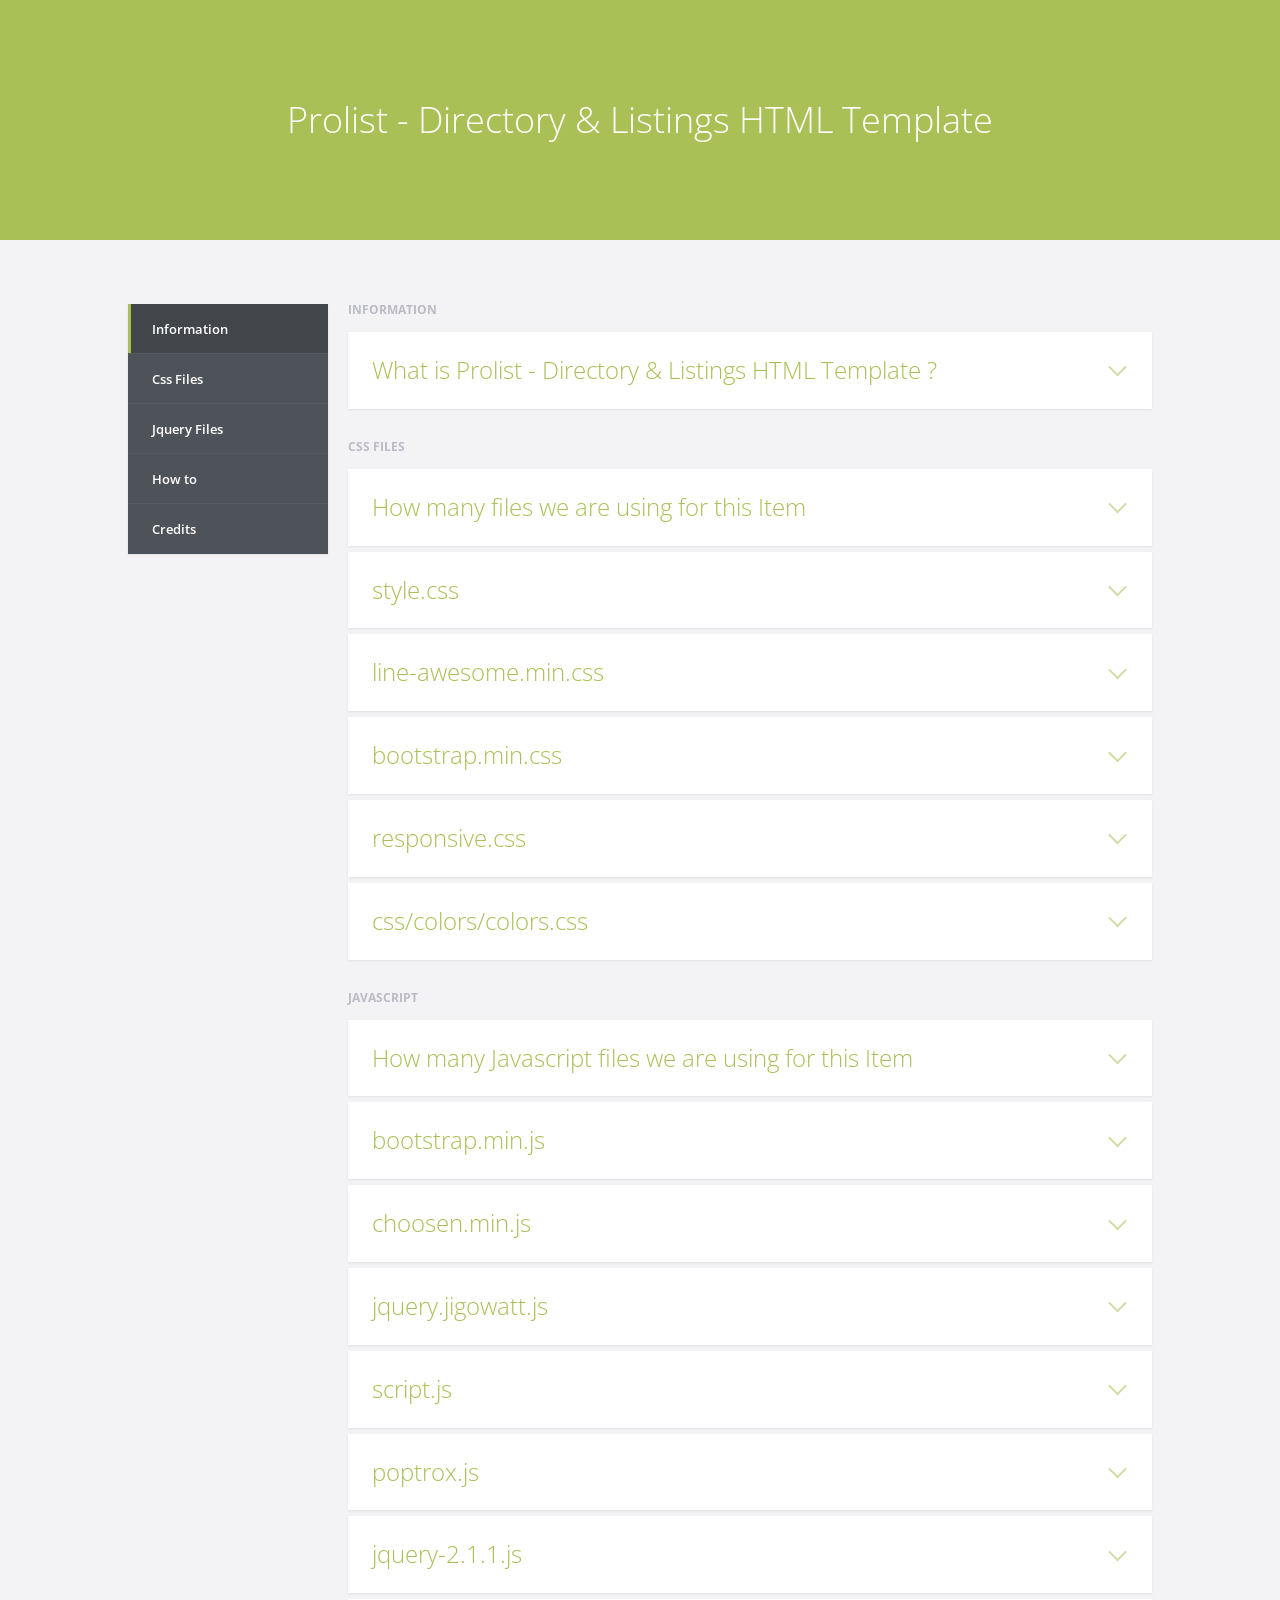
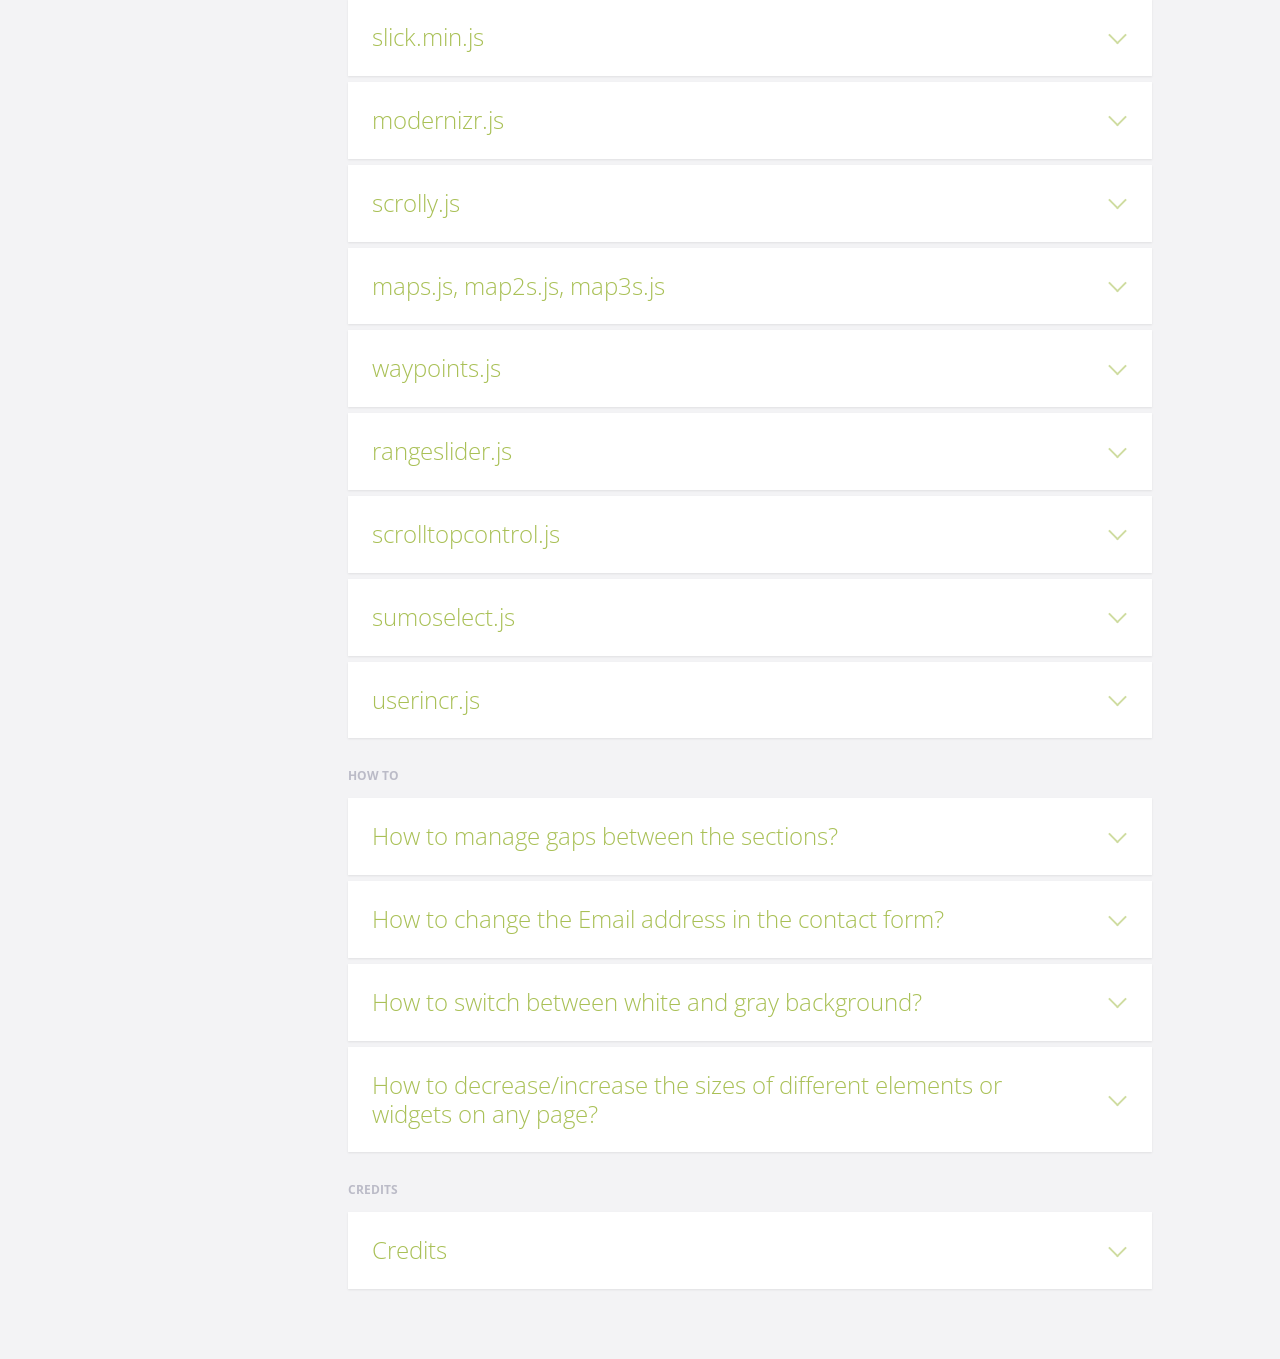
<file: main_files/HTML Files/documentation_prolist/index.html>
<!doctype html>
<html lang="en" class="no-js">
<head>
	<meta charset="UTF-8">
	<meta name="viewport" content="width=device-width, initial-scale=1">

	<link href='http://fonts.googleapis.com/css?family=Open+Sans:400,300,600,700' rel='stylesheet' type='text/css'>

	<link rel="stylesheet" href="css/reset.css"> <!-- CSS reset -->
	<link rel="stylesheet" href="css/style.css"> <!-- Resource style -->
	<script src="js/modernizr.js"></script> <!-- Modernizr -->
	<title> Prolist - Directory & Listings HTML Template </title>
</head>
<body>
<header>
	<h1> Prolist - Directory & Listings HTML Template </h1>
</header>
<section class="cd-faq">
	<ul class="cd-faq-categories">
		<li><a class="selected" href="#info">Information</a></li>
		<li><a href="#css-file">Css Files</a></li>
		<li><a href="#js-files">Jquery Files</a></li>
		<li><a href="#how-to">How to</a></li>
		<li><a href="#credits">Credits</a></li>
	</ul> <!-- cd-faq-categories -->

	<div class="cd-faq-items">
		<ul id="info" class="cd-faq-group">
			<li class="cd-faq-title"><h2>Information</h2></li>
			<li>
				<a class="cd-faq-trigger" href="#0">What is Prolist - Directory & Listings HTML Template ?</a>
				<div class="cd-faq-content">
					<p> Prolist is one of the most completed directory & listings template with user dashboard and intelligent integration with the Google API to give you a flexible choice of map displays. It also features layout for your user panel pages. No need to build from scratch. Prolist got you covered!Code is very easy to use and well described – a lot of thought and care went into this template making it a pleasure to modify.</p>
				</div> <!-- cd-faq-content -->
			</li>
		</ul> <!-- cd-faq-group -->

		<ul id="css-file" class="cd-faq-group">
			<li class="cd-faq-title"><h2>Css Files</h2></li>
			<li>
				<a class="cd-faq-trigger" href="#0">How many files we are using for this Item</a>
				<div class="cd-faq-content">
					<p>We are using Total 5 CSS files in this Template. So Here is the info & Some details of css Files. And we will guide you About these files.</p>
				</div> <!-- cd-faq-content -->
			</li>

			<li>
				<a class="cd-faq-trigger" href="#0">style.css</a>
				<div class="cd-faq-content">
					<p>The file contains all of the specific stylings for the page</p>
				</div> <!-- cd-faq-content -->
			</li>
			<li>
				<a class="cd-faq-trigger" href="#0">line-awesome.min.css</a>
				<div class="cd-faq-content">
					<p>The file contains all the Font Icons</p>
				</div> <!-- cd-faq-content -->
			</li>
			<li>
				<a class="cd-faq-trigger" href="#0">bootstrap.min.css</a>
				<div class="cd-faq-content">
					<p>This is bootstrap css file. Bootstrap is the most popular twitter framework. you can check this file on every page..</p>
				</div> <!-- cd-faq-content -->
			</li>
			<li>
				<a class="cd-faq-trigger" href="#0">responsive.css</a>
				<div class="cd-faq-content">
					<p>This is Responsive css file and without this file your Template won't be look fit on any device</p>
				</div> <!-- cd-faq-content -->
			</li>
			<li>
				<a class="cd-faq-trigger" href="#0">css/colors/colors.css</a>
				<div class="cd-faq-content">
					<p>This is Color css file and Just one single color code can change the whole color scheme of your theme </p>
				</div> <!-- cd-faq-content -->
			</li>
		</ul> <!-- cd-faq-group -->

		<ul id="js-files" class="cd-faq-group">
			<li class="cd-faq-title"><h2>Javascript</h2></li>
			<li>
				<a class="cd-faq-trigger" href="#0">How many Javascript files we are using for this Item</a>
				<div class="cd-faq-content">
					<p>We are using Total 17 JS files in this Template. So Here is the info & Some details of Jquery Files. And we will tell you About these files.</p>
				</div> <!-- cd-faq-content -->
			</li>
			<li>
				<a class="cd-faq-trigger" href="#0">bootstrap.min.js</a>
				<div class="cd-faq-content">
					<p>Bootstrap is an open-source Javascript framework developed by the team at Twitter.</p>
				</div> <!-- cd-faq-content -->
			</li>
			<li>
				<a class="cd-faq-trigger" href="#0">choosen.min.js</a>
				<div class="cd-faq-content">
					<p>This file is used for Dropdowns </p>
				</div> <!-- cd-faq-content -->
			</li>
			<li>
				<a class="cd-faq-trigger" href="#0">jquery.jigowatt.js</a>
				<div class="cd-faq-content">
					<p>This file is used Working Ajax Based Contact Form </p>
				</div> <!-- cd-faq-content -->
			</li>
			<li>
				<a class="cd-faq-trigger" href="#0">script.js</a>
				<div class="cd-faq-content">
					<p>This file is use for Some Script initializing </p>
				</div> <!-- cd-faq-content -->
			</li>
			<li>
				<a class="cd-faq-trigger" href="#0">poptrox.js</a>
				<div class="cd-faq-content">
					<p>This file is use for Lightbox.</p>
				</div> <!-- cd-faq-content -->
			</li>
			<li>
				<a class="cd-faq-trigger" href="#0">jquery-2.1.1.js</a>
				<div class="cd-faq-content">
					<p>This file is use for Mostly Purpose.</p>
				</div> <!-- cd-faq-content -->
			</li>
			<li>
				<a class="cd-faq-trigger" href="#0">slick.min.js</a>
				<div class="cd-faq-content">
					<p>This file is use for Swipe Carousal.</p>
				</div> <!-- cd-faq-content -->
			</li>
			<li>
				<a class="cd-faq-trigger" href="#0">modernizr.js</a>
				<div class="cd-faq-content">
					<p>This file is use for JQuery Plugin.</p>
				</div> <!-- cd-faq-content -->
			</li>
			<li>
				<a class="cd-faq-trigger" href="#0">scrolly.js</a>
				<div class="cd-faq-content">
					<p>This file is use for Parallax Section</p>
				</div> <!-- cd-faq-content -->
			</li>
			<li>
				<a class="cd-faq-trigger" href="#0">maps.js, map2s.js, map3s.js</a>
				<div class="cd-faq-content">
					<p>This file is use for showing map </p>
				</div> <!-- cd-faq-content -->
			</li>
			<li>
				<a class="cd-faq-trigger" href="#0">waypoints.js</a>
				<div class="cd-faq-content">
					<p>This file is use for Counter animation </p>
				</div> <!-- cd-faq-content -->
			</li>
			<li>
				<a class="cd-faq-trigger" href="#0">rangeslider.js</a>
				<div class="cd-faq-content">
					<p>This file is used range Slider </p>
				</div> <!-- cd-faq-content -->
			</li>
			<li>
				<a class="cd-faq-trigger" href="#0">scrolltopcontrol.js</a>
				<div class="cd-faq-content">
					<p>This file is used scrolltotop as you can see button on right bottom corner </p>
				</div> <!-- cd-faq-content -->
			</li>
			<li>
				<a class="cd-faq-trigger" href="#0">sumoselect.js</a>
				<div class="cd-faq-content">
					<p>This file is use Dropdown Menu </p>
				</div> <!-- cd-faq-content -->
			</li>
			<li>
				<a class="cd-faq-trigger" href="#0">userincr.js</a>
				<div class="cd-faq-content">
					<p>This file is used for Increase and Decrease number in Input </p>
				</div> <!-- cd-faq-content -->
			</li>
		</ul> <!-- cd-faq-group -->

		<ul id="how-to" class="cd-faq-group">
			<li class="cd-faq-title"><h2>How to</h2></li>
			
			<li>
				<a class="cd-faq-trigger" href="#0">How to manage gaps between the sections?</a>
				<div class="cd-faq-content">
					<p>
					For the top and bottom spacing for each section, the class "block"has been used, which applies 65 pixels spacing to the section from the top and bottom.

					You can manage the inter-section spacing easily according to your page flow.When you use sections one after another then the spacing between the two sections becomes 300 pixels as the bottom space of the top section and the top space of the bottom section will join, and it will become awkward spacing.To manage this spacing between the consecutive sections use class "remove-top" with the "block" class in the section from which you want to avoid top space or bottom space.

					<code  class="mini-code">&lt;div class="block remove-top"></code>
					<code  class="mini-code">&lt;div class="block remove-bottom"></code>
					</p>
				</div> <!-- cd-faq-content -->
			</li>
			<li>
				<a class="cd-faq-trigger" href="#0">How to change the Email address in the contact form?</a>
				<div class="cd-faq-content">
					<p>The premium working Contact Form has been used in the Contact Section of the template, To make that Contact Form send the emails to your email address, you need to put your email address in the contact.php file,which you will find in the package. Open contact.php in the editor and find this code:
					$address = "example@themeforest.net";

					Replace this email id with your own email address, and save the file. Now the Contact Form will send emails to your given email address.</p>
				</div> <!-- cd-faq-content -->
			</li>
			<li>
				<a class="cd-faq-trigger" href="#0">How to switch between white and gray background?</a>
				<div class="cd-faq-content">
					<p>
					There is a class, name “gray” in the coding. If you want a gray background, just apply the “gray” class. For a white background, you just need to remove the class “gray” from the code and the background will be automatically white. For Gray Background:

					<code  class="mini-code">&lt;div class="block gray"></code>
					</p>
				</div> <!-- cd-faq-content -->
			</li>
			<li>
				<a class="cd-faq-trigger" href="#0">How to decrease/increase the sizes of different elements or widgets on any page?</a>
				<div class="cd-faq-content">
					<p>For changing (decreasing/increasing) the size of any section on any page of the template, go to the HTML coding of respective section. In each of the sections, you will find code for the size of that section. For example, as default, the section of Services” on the main page has the following code for its size:</p>
					<code class="mini-code">&lt;div class="col-md-5"></code>
					<p>This code is responsible for the modification of the size of that section. In the above coding, the size is maintained at five (5). So, you can replace the digit “5” (in class="col-md-5"), with any other digit ranging from 1 to 12. As you go in decreasing the number, the size of that section will decrease and vice versa.</p>
				</div> <!-- cd-faq-content -->
			</li>

		</ul> <!-- cd-faq-group -->

		<ul id="credits" class="cd-faq-group">
			<li class="cd-faq-title"><h2>Credits</h2></li>
			<li>
				<a class="cd-faq-trigger" href="#0">Credits</a>
				<div class="cd-faq-content">
					<p>The credit for the development of this Prolist - Directory & Listings HTML Template goes to:</p>
					<code class="long-code">
						Google Fonts
					</code>
					<code class="long-code">
						Developers of Javascript files which have been utilized herein. 
					</code>
					<code class="long-code">
						Team of Product
					</code>
					<p>We are also thankful to the developers/designers of following products: </p>
					<code class="long-code">
						LineAwesome Icons: https://icons8.com/line-awesome/cheatsheet
					</code>
					<code class="long-code">
						Slick Carousel: http://kenwheeler.github.io/slick/
					</code>
					<code class="long-code">
						Bootstrap : http://getbootstrap.com/ 
					</code>
					<p>Once again, thank you so much for purchasing this Template. As I said at the beginning, I'd be glad to help you if you have any questions relating to this Template. Or you can Contact us Via Email creativelayers088@gmail.com but I'll do my best to assist. If you have a more general question relating to the themes on ThemeForest, you might consider visiting the forums and asking your question in the "Item Discussion" section.</p>
				</div> <!-- cd-faq-content -->
			</li>

		</ul> <!-- cd-faq-group -->

	</div> <!-- cd-faq-items -->
	<a href="#0" class="cd-close-panel">Close</a>
</section> <!-- cd-faq -->
<script src="js/jquery-2.1.1.js"></script>
<script src="js/jquery.mobile.custom.min.js"></script>
<script src="js/main.js"></script> <!-- Resource jQuery -->
</body>
</html>
</file>
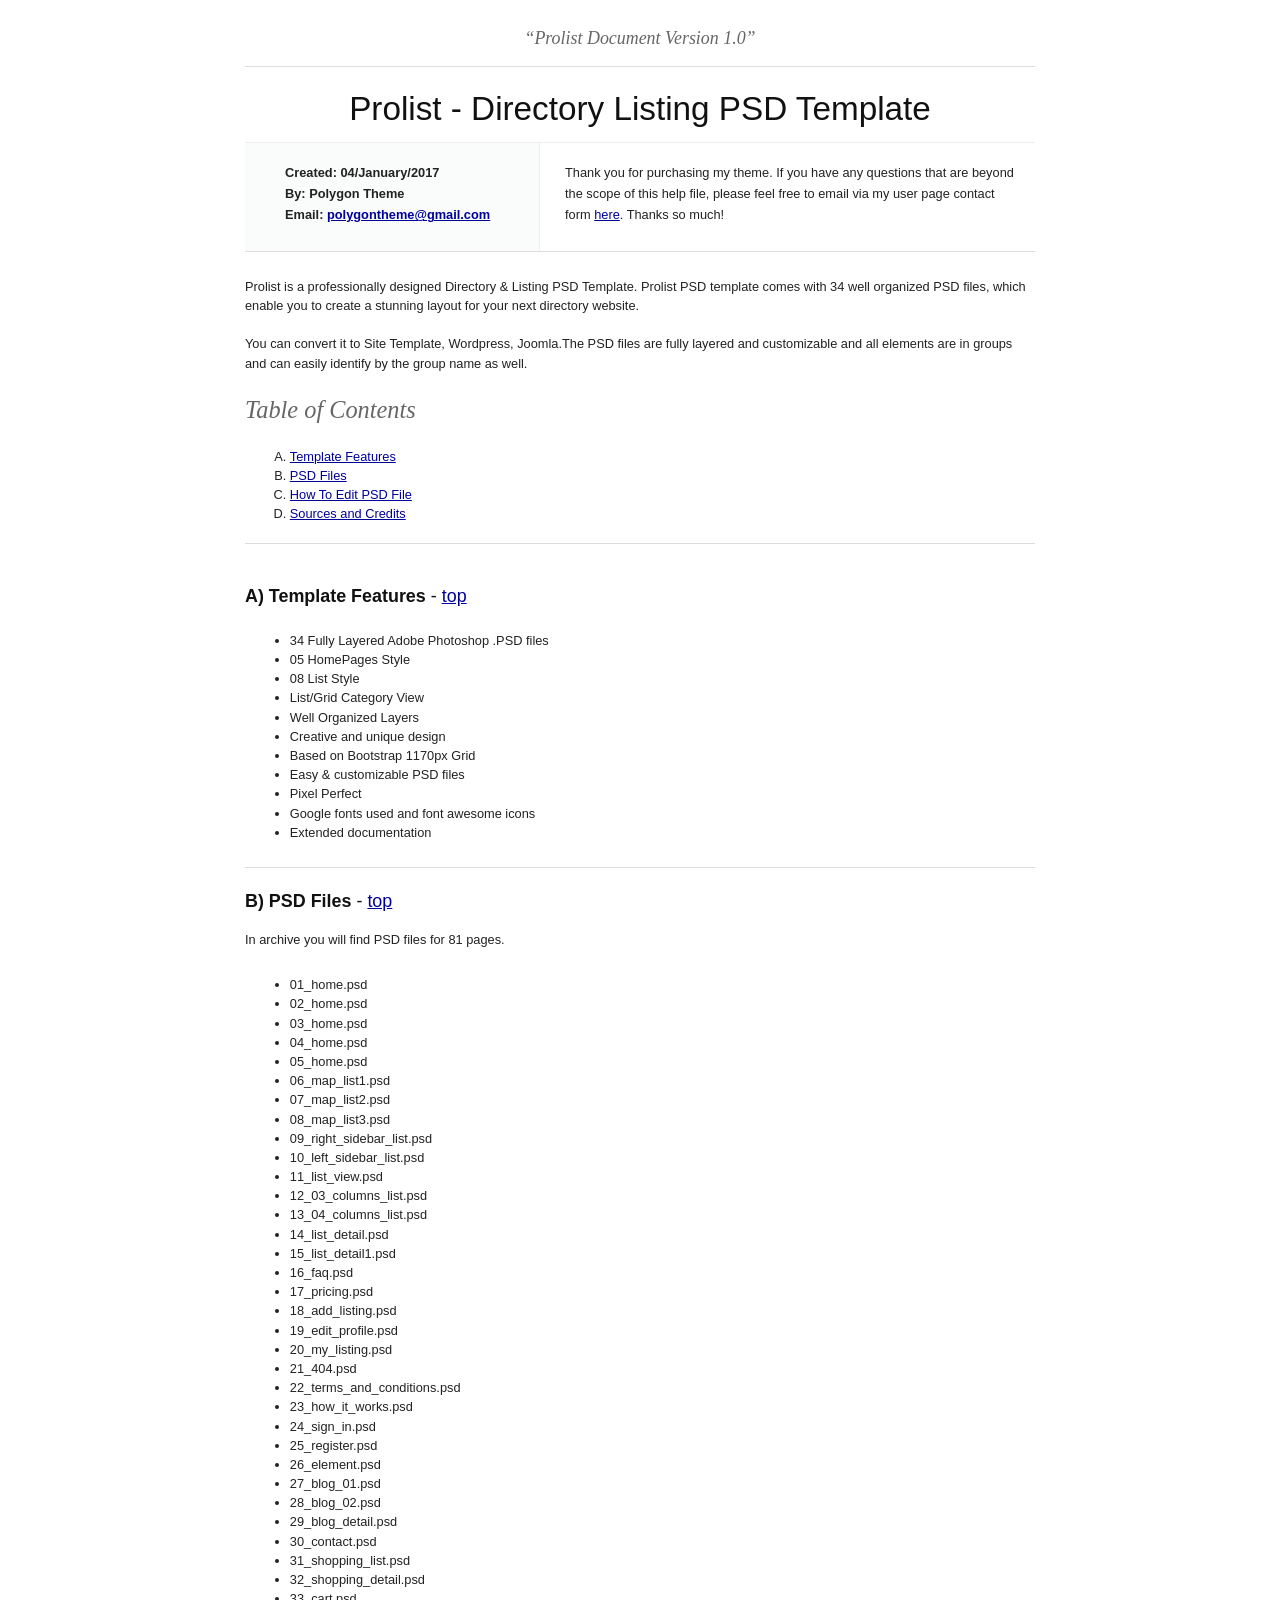
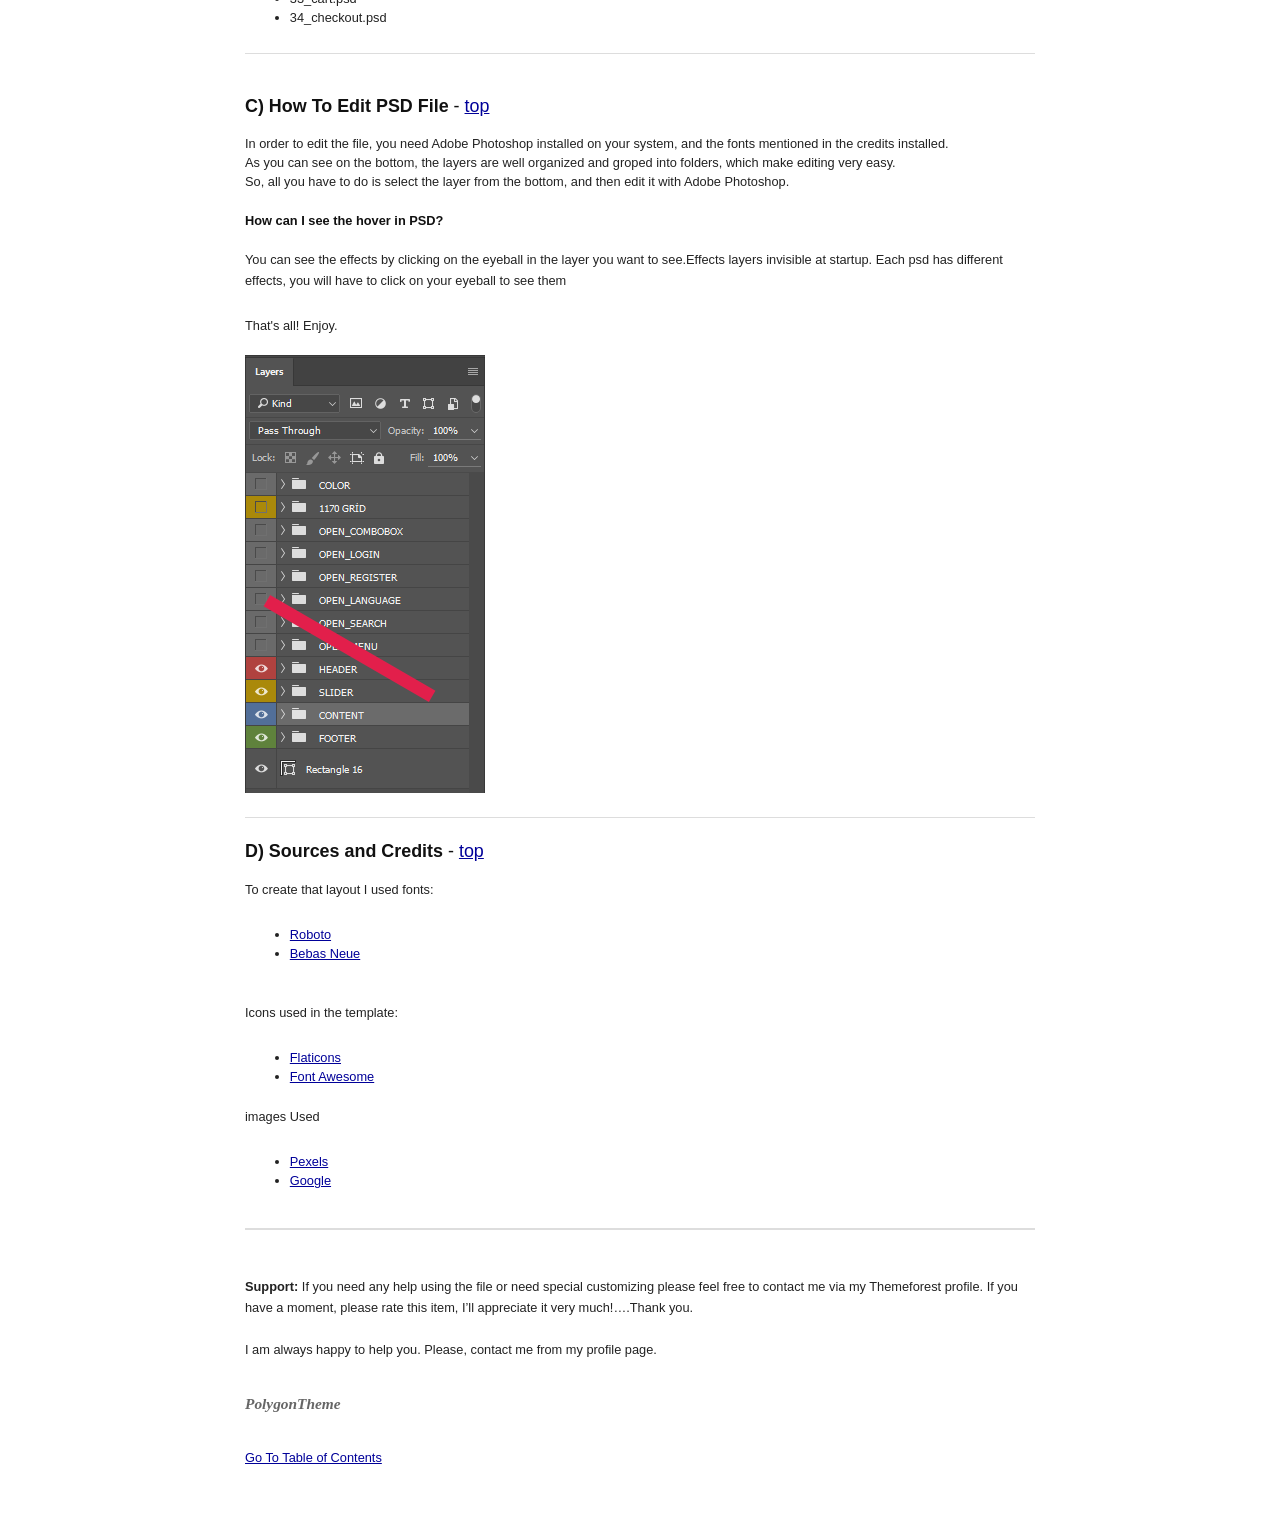
<file: main_files/PSD Files/Documentation/index.html>
<!DOCTYPE HTML PUBLIC "-//W3C//DTD HTML 4.01//EN" "http://www.w3.org/TR/html4/strict.dtd">
<head lang="en">
	<meta http-equiv="content-type" content="text/html;charset=utf-8">
	<title>Template Documentation Template</title>
	<!-- Framework CSS -->
	<link rel="stylesheet" href="assets/blueprint-css/screen.css" type="text/css" media="screen, projection">
	<link rel="stylesheet" href="assets/blueprint-css/print.css" type="text/css" media="print">
	<!--[if lt IE 8]><link rel="stylesheet" href="assets/blueprint-css/ie.css" type="text/css" media="screen, projection"><![endif]-->
	<link rel="stylesheet" href="assets/blueprint-css/plugins/fancy-type/screen.css" type="text/css" media="screen, projection">
	<style type="text/css" media="screen">
		p, table, hr, .box { margin-bottom:25px; }
		.box p { margin-bottom:10px; }
	</style>
</head>


<body>
	<div class="container">
	
		<h3 class="center alt">&ldquo;Prolist Document Version 1.0&rdquo;</h3>
		
		<hr>
		
		<h1 class="center">Prolist - Directory Listing PSD Template</h1>
		
		<div class="borderTop">
			<div class="span-6 colborder info prepend-1">
				<p class="prepend-top">
					<strong>
					Created: 04/January/2017<br>
					By: Polygon Theme<br>
					Email: <a href="mailto:polygontheme@gmail.com">polygontheme@gmail.com</a>
					</strong>
				</p>
			</div><!-- end div .span-6 -->		
	
			<div class="span-12 last">
				<p class="prepend-top append-0">Thank you for purchasing my theme. If you have any questions that are beyond the scope of this help file, please feel free to email via my user page contact form <a href="mailto:polygontheme@gmail.com">here</a>. Thanks so much!			</p>
			</div>
		</div><!-- end div .borderTop -->
		
		<hr>
		Prolist is a professionally designed Directory & Listing PSD Template. Prolist PSD template comes with 34 well organized PSD files, which enable you to create a stunning layout for your next directory website.<br><br>
		You can convert it to Site Template, Wordpress, Joomla.The PSD files are fully layered and customizable and all elements are in groups and can easily identify by the group name as well.<br><br>
		<h2 class="alt">Table of Contents</h2>
		<ol class="alpha">
			<li><a href="#features">Template Features</a></li>
			<li><a href="#psdFiles">PSD Files</a></li>
			<li><a href="#howto">How To Edit PSD File</a></li>
			<li><a href="#credits">Sources and Credits</a></li>
		</ol>
		
		<hr>
		<br>


		<h3 id="features"><strong>A) Template Features</strong> - <a href="#">top</a></h3>

		<p>
		<ul>
			<li>34 Fully Layered Adobe Photoshop .PSD files</li>
			<li>05 HomePages Style</li>
			<li>08 List Style</li>
			<li>List/Grid Category View</li>
			<li>Well Organized Layers</li>
			<li>Creative and unique design</li>
			<li>Based on Bootstrap 1170px Grid</li>
			<li>Easy & customizable PSD files</li>
			<li>Pixel Perfect</li>
			<li>Google fonts used and font awesome icons</li>
			<li>Extended documentation</li>
		</ul>

		</p>

		<hr>
	 
		<h3 id="psdFiles"><strong>B) PSD Files</strong> - <a href="#">top</a></h3>
		
	  <p>In archive you will find PSD files for 81 pages.
      <p>
		<ul>
			<li>01_home.psd</li>
			<li>02_home.psd</li>
			<li>03_home.psd</li>
			<li>04_home.psd</li>
			<li>05_home.psd</li>
			<li>06_map_list1.psd</li>
			<li>07_map_list2.psd</li>
			<li>08_map_list3.psd</li>
			<li>09_right_sidebar_list.psd</li>
			<li>10_left_sidebar_list.psd</li>
			<li>11_list_view.psd</li>
			<li>12_03_columns_list.psd</li>
			<li>13_04_columns_list.psd</li>
			<li>14_list_detail.psd</li>
			<li>15_list_detail1.psd</li>
			<li>16_faq.psd</li>
			<li>17_pricing.psd</li>
			<li>18_add_listing.psd</li>
			<li>19_edit_profile.psd</li>
			<li>20_my_listing.psd</li>
			<li>21_404.psd</li>
			<li>22_terms_and_conditions.psd</li>
			<li>23_how_it_works.psd</li>
			<li>24_sign_in.psd</li>
			<li>25_register.psd</li>
			<li>26_element.psd</li>
			<li>27_blog_01.psd</li>
			<li>28_blog_02.psd</li>
			<li>29_blog_detail.psd</li>
			<li>30_contact.psd</li>
			<li>31_shopping_list.psd</li>
			<li>32_shopping_detail.psd</li>
			<li>33_cart.psd</li>
			<li>34_checkout.psd</li>
		</ul>

        </p>
        <hr>
		<br>

		<h3 id="howto"><strong>C) How To Edit PSD File</strong> - <a href="#">top</a></h3>

		In order to edit the file, you need Adobe Photoshop installed on your system, and the fonts mentioned in the credits installed.<br>

		As you can see on the bottom, the layers are well organized and groped into folders, which make editing very easy.<br>

		So, all you have to do is select the layer from the bottom, and then edit it with Adobe Photoshop.<br><br>

		<h6>How can I see the hover in PSD?</h6><br>
		<p>You can see the effects by clicking on the eyeball in the layer you want to see.Effects layers invisible at startup.
		Each psd has different effects, you will have to click on your eyeball to see them</p>

		
		That's all! Enjoy.<br><br>
		<img src="assets/images/layer.png">

		<br><br>

		<hr>

	  	<h3 id="credits"><strong>D) Sources and Credits</strong> - <a href="#">top</a></h3>
		
		<p>To create that layout I  used fonts:       
	  	<ul>
			<li><a href="https://fonts.google.com/specimen/Roboto">Roboto</a></li>
			<li><a href="http://www.dafont.com/bebas-neue.font">Bebas Neue</a></li>
		</ul> 


		<br>

		<p>Icons used in the template:       
		<ul>
			<li><a href="http://www.flaticon.com">Flaticons</a></li>
			<li><a href="http://fontawesome.io/">Font Awesome</a></li>
		</ul>

		<p>images Used</p>
			<ul>
				<li><a href="http://www.pexels.com/">Pexels</a></li>
				<li><a href="http://www.google.com/">Google</a></li>
			</ul>
		<br>


	  
	  
        <hr>
	
		
		<p><br>
	    <b>Support:</b> If you need any help using the file or need special customizing please feel free to contact me via my Themeforest profile. If you have a moment, please rate this item, I’ll appreciate it very much!….Thank you.<br><br>I am always happy to help you. Please, contact me from my profile page.</p> 
		
		<p class="append-bottom alt large"><strong>PolygonTheme</strong></p>
		<p><a href="#toc">Go To Table of Contents</a></p>
		
		<hr class="space">
	</div><!-- end div .container -->
</body>
</html>
</file>
<file: main_files/HTML Files/documentation_prolist/css/style.css>
/* -------------------------------- 

Primary style

-------------------------------- */
*, *::after, *::before {
  -webkit-box-sizing: border-box;
  -moz-box-sizing: border-box;
  box-sizing: border-box;
}

*::after, *::before {
  content: '';
}

body {
  font-size: 100%;
  font-family: "Open Sans", sans-serif;
  color: #4e5359;
  background-color: #f3f3f5;
}
body::after {
  /* overlay layer visible on small devices when the right panel slides in */
  position: fixed;
  top: 0;
  left: 0;
  width: 100%;
  height: 100%;
  background-color: rgba(78, 83, 89, 0.8);
  visibility: hidden;
  opacity: 0;
  -webkit-transition: opacity .3s 0s, visibility 0s .3s;
  -moz-transition: opacity .3s 0s, visibility 0s .3s;
  transition: opacity .3s 0s, visibility 0s .3s;
}
body.cd-overlay::after {
  visibility: visible;
  opacity: 1;
  -webkit-transition: opacity .3s 0s, visibility 0s 0s;
  -moz-transition: opacity .3s 0s, visibility 0s 0s;
  transition: opacity .3s 0s, visibility 0s 0s;
}
@media only screen and (min-width: 768px) {
  body::after {
    display: none;
  }
}

a {
  color: #a9c056;
  text-decoration: none;
}

/* -------------------------------- 

Main components 

-------------------------------- */
header {
  position: relative;
  height: 180px;
  line-height: 180px;
  text-align: center;
  background-color: #a9c056;
}
header h1 {
  color: #ffffff;
  -webkit-font-smoothing: antialiased;
  -moz-osx-font-smoothing: grayscale;
  font-size: 20px;
  font-size: 1.25rem;
}
@media only screen and (min-width: 1024px) {
  header {
    height: 240px;
    line-height: 240px;
  }
  header h1 {
    font-size: 36px;
    font-size: 2.25rem;
    font-weight: 300;
  }
}

.cd-faq {
  width: 90%;
  max-width: 1024px;
  margin: 2em auto;
  box-shadow: 0 1px 5px rgba(0, 0, 0, 0.1);
}
.cd-faq:after {
  content: "";
  display: table;
  clear: both;
}
@media only screen and (min-width: 768px) {
  .cd-faq {
    position: relative;
    margin: 4em auto;
    box-shadow: none;
  }
}

.cd-faq-categories a {
  position: relative;
  display: block;
  overflow: hidden;
  height: 50px;
  line-height: 50px;
  padding: 0 28px 0 16px;
  background-color: #4e5359;
  -webkit-font-smoothing: antialiased;
  -moz-osx-font-smoothing: grayscale;
  color: #ffffff;
  white-space: nowrap;
  border-bottom: 1px solid #555b61;
  text-overflow: ellipsis;
}
.cd-faq-categories a::before, .cd-faq-categories a::after {
  /* plus icon on the right */
  position: absolute;
  top: 50%;
  right: 16px;
  display: inline-block;
  height: 1px;
  width: 10px;
  background-color: #7f868e;
}
.cd-faq-categories a::after {
  -webkit-transform: rotate(90deg);
  -moz-transform: rotate(90deg);
  -ms-transform: rotate(90deg);
  -o-transform: rotate(90deg);
  transform: rotate(90deg);
}
.cd-faq-categories li:last-child a {
  border-bottom: none;
}
@media only screen and (min-width: 768px) {
  .cd-faq-categories {
    width: 20%;
    float: left;
    box-shadow: 0 1px 2px rgba(0, 0, 0, 0.08);
  }
  .cd-faq-categories a {
    font-size: 13px;
    font-size: 0.8125rem;
    font-weight: 600;
    padding-left: 24px;
    padding: 0 24px;
    -webkit-transition: background 0.2s, padding 0.2s;
    -moz-transition: background 0.2s, padding 0.2s;
    transition: background 0.2s, padding 0.2s;
  }
  .cd-faq-categories a::before, .cd-faq-categories a::after {
    display: none;
  }
  .no-touch .cd-faq-categories a:hover {
    background: #555b61;
  }
  .no-js .cd-faq-categories {
    width: 100%;
    margin-bottom: 2em;
  }
}
@media only screen and (min-width: 1024px) {
  .cd-faq-categories {
    position: absolute;
    top: 0;
    left: 0;
    width: 200px;
    z-index: 2;
  }
  .cd-faq-categories a::before {
    /* decorative rectangle on the left visible for the selected item */
    display: block;
    top: 0;
    right: auto;
    left: 0;
    height: 100%;
    width: 3px;
    background-color: #a9c056;
    opacity: 0;
    -webkit-transition: opacity 0.2s;
    -moz-transition: opacity 0.2s;
    transition: opacity 0.2s;
  }
  .cd-faq-categories .selected {
    background: #42464b !important;
  }
  .cd-faq-categories .selected::before {
    opacity: 1;
  }
  .cd-faq-categories.is-fixed {
    /* top and left value assigned in jQuery */
    position: fixed;
  }
  .no-js .cd-faq-categories {
    position: relative;
  }
}

.cd-faq-items {
  position: fixed;
  height: 100%;
  width: 90%;
  top: 0;
  right: 0;
  background: #ffffff;
  padding: 0 5% 1em;
  overflow: auto;
  -webkit-overflow-scrolling: touch;
  z-index: 1;
  -webkit-backface-visibility: hidden;
  backface-visibility: hidden;
  -webkit-transform: translateZ(0) translateX(100%);
  -moz-transform: translateZ(0) translateX(100%);
  -ms-transform: translateZ(0) translateX(100%);
  -o-transform: translateZ(0) translateX(100%);
  transform: translateZ(0) translateX(100%);
  -webkit-transition: -webkit-transform .3s;
  -moz-transition: -moz-transform .3s;
  transition: transform .3s;
}
.cd-faq-items.slide-in {
  -webkit-transform: translateZ(0) translateX(0%);
  -moz-transform: translateZ(0) translateX(0%);
  -ms-transform: translateZ(0) translateX(0%);
  -o-transform: translateZ(0) translateX(0%);
  transform: translateZ(0) translateX(0%);
}
.no-js .cd-faq-items {
  position: static;
  height: auto;
  width: 100%;
  -webkit-transform: translateX(0);
  -moz-transform: translateX(0);
  -ms-transform: translateX(0);
  -o-transform: translateX(0);
  transform: translateX(0);
}
@media only screen and (min-width: 768px) {
  .cd-faq-items {
    position: static;
    height: auto;
    width: 78%;
    float: right;
    overflow: visible;
    -webkit-transform: translateZ(0) translateX(0);
    -moz-transform: translateZ(0) translateX(0);
    -ms-transform: translateZ(0) translateX(0);
    -o-transform: translateZ(0) translateX(0);
    transform: translateZ(0) translateX(0);
    padding: 0;
    background: transparent;
  }
}
@media only screen and (min-width: 1024px) {
  .cd-faq-items {
    float: none;
    width: 100%;
    padding-left: 220px;
  }
  .no-js .cd-faq-items {
    padding-left: 0;
  }
}

.cd-close-panel {
  position: fixed;
  top: 5px;
  right: -100%;
  display: block;
  height: 40px;
  width: 40px;
  overflow: hidden;
  text-indent: 100%;
  white-space: nowrap;
  z-index: 2;
  /* Force Hardware Acceleration in WebKit */
  -webkit-transform: translateZ(0);
  -moz-transform: translateZ(0);
  -ms-transform: translateZ(0);
  -o-transform: translateZ(0);
  transform: translateZ(0);
  -webkit-backface-visibility: hidden;
  backface-visibility: hidden;
  -webkit-transition: right 0.4s;
  -moz-transition: right 0.4s;
  transition: right 0.4s;
}
.cd-close-panel::before, .cd-close-panel::after {
  /* close icon in CSS */
  position: absolute;
  top: 16px;
  left: 12px;
  display: inline-block;
  height: 3px;
  width: 18px;
  background: #6c7d8e;
}
.cd-close-panel::before {
  -webkit-transform: rotate(45deg);
  -moz-transform: rotate(45deg);
  -ms-transform: rotate(45deg);
  -o-transform: rotate(45deg);
  transform: rotate(45deg);
}
.cd-close-panel::after {
  -webkit-transform: rotate(-45deg);
  -moz-transform: rotate(-45deg);
  -ms-transform: rotate(-45deg);
  -o-transform: rotate(-45deg);
  transform: rotate(-45deg);
}
.cd-close-panel.move-left {
  right: 2%;
}
@media only screen and (min-width: 768px) {
  .cd-close-panel {
    display: none;
  }
}

.cd-faq-group {
  /* hide group not selected */
  display: none;
}
.cd-faq-group.selected {
  display: block;
}
.cd-faq-group .cd-faq-title {
  background: transparent;
  box-shadow: none;
  margin: 1em 0;
}
.no-touch .cd-faq-group .cd-faq-title:hover {
  box-shadow: none;
}
.cd-faq-group .cd-faq-title h2 {
  text-transform: uppercase;
  font-size: 12px;
  font-size: 0.75rem;
  font-weight: 700;
  color: #bbbbc7;
}
.no-js .cd-faq-group {
  display: block;
}
@media only screen and (min-width: 768px) {
  .cd-faq-group {
    /* all groups visible */
    display: block;
  }
  .cd-faq-group > li {
    background: #ffffff;
    margin-bottom: 6px;
    box-shadow: 0 1px 2px rgba(0, 0, 0, 0.08);
    -webkit-transition: box-shadow 0.2s;
    -moz-transition: box-shadow 0.2s;
    transition: box-shadow 0.2s;
  }
  .no-touch .cd-faq-group > li:hover {
    box-shadow: 0 1px 10px rgba(108, 125, 142, 0.3);
  }
  .cd-faq-group .cd-faq-title {
    margin: 2em 0 1em;
  }
  .cd-faq-group:first-child .cd-faq-title {
    margin-top: 0;
  }
}

.cd-faq-trigger {
  position: relative;
  display: block;
  margin: 1.6em 0 .4em;
  line-height: 1.2;
}
@media only screen and (min-width: 768px) {
  .cd-faq-trigger {
    font-size: 24px;
    font-size: 1.5rem;
    font-weight: 300;
    margin: 0;
    padding: 24px 72px 24px 24px;
  }
  .cd-faq-trigger::before, .cd-faq-trigger::after {
    /* arrow icon on the right */
    position: absolute;
    right: 24px;
    top: 50%;
    height: 2px;
    width: 13px;
    background: #cfdca0;
    -webkit-backface-visibility: hidden;
    backface-visibility: hidden;
    -webkit-transition-property: -webkit-transform;
    -moz-transition-property: -moz-transform;
    transition-property: transform;
    -webkit-transition-duration: 0.2s;
    -moz-transition-duration: 0.2s;
    transition-duration: 0.2s;
  }
  .cd-faq-trigger::before {
    -webkit-transform: rotate(45deg);
    -moz-transform: rotate(45deg);
    -ms-transform: rotate(45deg);
    -o-transform: rotate(45deg);
    transform: rotate(45deg);
    right: 32px;
  }
  .cd-faq-trigger::after {
    -webkit-transform: rotate(-45deg);
    -moz-transform: rotate(-45deg);
    -ms-transform: rotate(-45deg);
    -o-transform: rotate(-45deg);
    transform: rotate(-45deg);
  }
  .content-visible .cd-faq-trigger::before {
    -webkit-transform: rotate(-45deg);
    -moz-transform: rotate(-45deg);
    -ms-transform: rotate(-45deg);
    -o-transform: rotate(-45deg);
    transform: rotate(-45deg);
  }
  .content-visible .cd-faq-trigger::after {
    -webkit-transform: rotate(45deg);
    -moz-transform: rotate(45deg);
    -ms-transform: rotate(45deg);
    -o-transform: rotate(45deg);
    transform: rotate(45deg);
  }
}

.cd-faq-content p {
  font-size: 14px;
  font-size: 0.875rem;
  line-height: 1.4;
  color: #6c7d8e;
}
@media only screen and (min-width: 768px) {
  .cd-faq-content {
    display: none;
    padding: 0 24px 30px;
  }
  .cd-faq-content p {
    line-height: 1.6;
  }
  .no-js .cd-faq-content {
    display: block;
  }
}

.long-code {
    background: none repeat scroll 0 0 #fafafa;
    border: 1px solid #e8ecec;
    border-radius: 4px;
    color: mediumvioletred;
    float: left;
    font-size: 13px;
    padding: 20px;
    width: 100%;
	margin: 20px 0;
	line-height:20px;
}
code.mini-code {
    background: none repeat scroll 0 0 #fafafa;
    border-radius: 3px;
    color: -moz-menuhover;
    display: inline-flex;
    font-size: 13px;
    margin: 20px 0;
    padding: 7px 20px;
    width: auto;
}
</file>
<file: main_files/PSD Files/Documentation/assets/blueprint-css/screen.css>
/* -----------------------------------------------------------------------


 Blueprint CSS Framework 0.9
 http://blueprintcss.org

   * Copyright (c) 2007-Present. See LICENSE for more info.
   * See README for instructions on how to use Blueprint.
   * For credits and origins, see AUTHORS.
   * This is a compressed file. See the sources in the 'src' directory.

----------------------------------------------------------------------- */

/* reset.css */
html, body, div, span, object, iframe, h1, h2, h3, h4, h5, h6, p, blockquote, pre, a, abbr, acronym, address, code, del, dfn, em, img, q, dl, dt, dd, ol, ul, li, fieldset, form, label, legend, table, caption, tbody, tfoot, thead, tr, th, td {margin:0;padding:0;border:0;font-weight:inherit;font-style:inherit;font-size:100%;font-family:inherit;vertical-align:baseline;}
body {line-height:1.5;}
table {border-collapse:separate;border-spacing:0;}
caption, th, td {text-align:left;font-weight:normal;}
table, td, th {vertical-align:middle;}
blockquote:before, blockquote:after, q:before, q:after {content:"";}
blockquote, q {quotes:"" "";}
a img {border:none;}

/* custom.css */
.info { background:#fafcfc; }
.borderTop { border-top: 1px solid #eee;}
.append-0 {padding-right:20px;}

/* typography.css */
body {font-size:80%;color:#222;background:#fff;font-family:"Helvetica Neue", Arial, Helvetica, sans-serif;padding-top:30px;}
h1, h2, h3, h4, h5, h6 {font-weight:normal;color:#111;}
h1 {font-size:2.6em;line-height:1;margin-bottom:0.5em;}
h2 {font-size:1.9em;margin-bottom:0.75em;}
h3 {font-size:1.4em;line-height:1;margin-bottom:1em;}
h4 {font-size:1.1em;line-height:1.25;margin-bottom:1.25em;}
h5 {font-size:1em;font-weight:bold;margin-bottom:1.5em;}
h6 {font-size:1em;font-weight:bold;}
h1 img, h2 img, h3 img, h4 img, h5 img, h6 img {margin:0;}
p {margin:0 0 1.5em;line-height:1.65em;}
p img.left {float:left;margin:1.5em 1.5em 1.5em 0;padding:0;}
p img.right {float:right;margin:1.5em 0 1.5em 1.5em;}
a:focus, a:hover {color:#000;}
a {color:#009;text-decoration:underline;}
blockquote {margin:1.5em;color:#666;font-style:italic;}
strong {font-weight:bold;}
em, dfn {font-style:italic;}
dfn {font-weight:bold;}
sup, sub {line-height:0;}
abbr, acronym {border-bottom:1px dotted #666;}
address {margin:0 0 1.5em;font-style:italic;}
del {color:#666;}
pre {margin:1.5em 0;white-space:pre;}
pre, code, tt {font:13px 'andale mono', 'lucida console', monospace;line-height:1.5;}
li ul, li ol {margin:0 1.5em;}
ul, ol {margin:0 1.5em 1.5em 3.5em;}
ul {list-style-type:disc;}
ol {list-style-type:decimal;}
ol.alpha {list-style:upper-alpha;}
dl {margin:0 0 1.5em 0;}
dl dt {font-weight:bold;}
dd {margin-left:1.5em;}
table {margin-bottom:1.4em;width:100%;}
th {font-weight:bold;}
thead th {background:#c3d9ff;}
th, td, caption {padding:4px 10px 4px 5px;}
tr.even td {background:#e5ecf9;}
tfoot {font-style:italic;}
caption {background:#eee;}
.small {font-size:.85em;margin-bottom:1.875em;line-height:1.875em;}
.large {font-size:1.2em;line-height:2.5em;margin-bottom:1.25em;}
.hide {display:none;}
.quiet {color:#666;}
.loud {color:#000;}
.highlight {background:#ff0;}
.added {background:#060;color:#fff;}
.removed {background:#900;color:#fff;}
.first {margin-left:0;padding-left:0;}
.last {margin-right:0;padding-right:0;}
.top {margin-top:0;padding-top:0;}
.bottom {margin-bottom:0;padding-bottom:0;}
.center {text-align:center;}

/* forms.css */
label {font-weight:bold;}
fieldset {padding:1.4em;margin:0 0 1.5em 0;border:1px solid #ccc;}
legend {font-weight:bold;font-size:1.2em;}
input[type=text], input[type=password], input.text, input.title, textarea, select {background-color:#fff;border:1px solid #bbb;}
input[type=text]:focus, input[type=password]:focus, input.text:focus, input.title:focus, textarea:focus, select:focus {border-color:#666;}
input[type=text], input[type=password], input.text, input.title, textarea, select {margin:0.5em 0;}
input.text, input.title {width:300px;padding:5px;}
input.title {font-size:1.5em;}
textarea {width:390px;height:250px;padding:5px;}
input[type=checkbox], input[type=radio], input.checkbox, input.radio {position:relative;top:.25em;}
form.inline {line-height:3;}
form.inline p {margin-bottom:0;}
.error, .notice, .success {padding:.8em;margin-bottom:1em;border:2px solid #ddd;}
.error {background:#FBE3E4;color:#8a1f11;border-color:#FBC2C4;}
.notice {background:#FFF6BF;color:#514721;border-color:#FFD324;}
.success {background:#E6EFC2;color:#264409;border-color:#C6D880;}
.error a {color:#8a1f11;}
.notice a {color:#514721;}
.success a {color:#264409;}

/* grid.css */
.container {width:790px;margin:0 auto;}
.showgrid {background:url(src/grid.png);}
.column, div.span-1, div.span-2, div.span-3, div.span-4, div.span-5, div.span-6, div.span-7, div.span-8, div.span-9, div.span-10, div.span-11, div.span-12, div.span-13, div.span-14, div.span-15, div.span-16, div.span-17, div.span-18, div.span-19, div.span-20, div.span-21, div.span-22, div.span-23, div.span-24 {float:left;margin-right:10px;}
.last, div.last {margin-right:0;}
.span-1 {width:30px;}
.span-2 {width:70px;}
.span-3 {width:110px;}
.span-4 {width:150px;}
.span-5 {width:190px;}
.span-6 {width:230px;}
.span-7 {width:270px;}
.span-8 {width:310px;}
.span-9 {width:350px;}
.span-10 {width:390px;}
.span-11 {width:430px;}
.span-12 {width:470px;}
.span-13 {width:510px;}
.span-14 {width:550px;}
.span-15 {width:590px;}
.span-16 {width:630px;}
.span-17 {width:670px;}
.span-18 {width:710px;}
.span-19 {width:750px;}
.span-20 {width:790px;}
.span-21 {width:830px;}
.span-22 {width:870px;}
.span-23 {width:910px;}
.span-24, div.span-24 {width:950px;margin:0;}
input.span-1, textarea.span-1, input.span-2, textarea.span-2, input.span-3, textarea.span-3, input.span-4, textarea.span-4, input.span-5, textarea.span-5, input.span-6, textarea.span-6, input.span-7, textarea.span-7, input.span-8, textarea.span-8, input.span-9, textarea.span-9, input.span-10, textarea.span-10, input.span-11, textarea.span-11, input.span-12, textarea.span-12, input.span-13, textarea.span-13, input.span-14, textarea.span-14, input.span-15, textarea.span-15, input.span-16, textarea.span-16, input.span-17, textarea.span-17, input.span-18, textarea.span-18, input.span-19, textarea.span-19, input.span-20, textarea.span-20, input.span-21, textarea.span-21, input.span-22, textarea.span-22, input.span-23, textarea.span-23, input.span-24, textarea.span-24 {border-left-width:1px!important;border-right-width:1px!important;padding-left:5px!important;padding-right:5px!important;}
input.span-1, textarea.span-1 {width:18px!important;}
input.span-2, textarea.span-2 {width:58px!important;}
input.span-3, textarea.span-3 {width:98px!important;}
input.span-4, textarea.span-4 {width:138px!important;}
input.span-5, textarea.span-5 {width:178px!important;}
input.span-6, textarea.span-6 {width:218px!important;}
input.span-7, textarea.span-7 {width:258px!important;}
input.span-8, textarea.span-8 {width:298px!important;}
input.span-9, textarea.span-9 {width:338px!important;}
input.span-10, textarea.span-10 {width:378px!important;}
input.span-11, textarea.span-11 {width:418px!important;}
input.span-12, textarea.span-12 {width:458px!important;}
input.span-13, textarea.span-13 {width:498px!important;}
input.span-14, textarea.span-14 {width:538px!important;}
input.span-15, textarea.span-15 {width:578px!important;}
input.span-16, textarea.span-16 {width:618px!important;}
input.span-17, textarea.span-17 {width:658px!important;}
input.span-18, textarea.span-18 {width:698px!important;}
input.span-19, textarea.span-19 {width:738px!important;}
input.span-20, textarea.span-20 {width:778px!important;}
input.span-21, textarea.span-21 {width:818px!important;}
input.span-22, textarea.span-22 {width:858px!important;}
input.span-23, textarea.span-23 {width:898px!important;}
input.span-24, textarea.span-24 {width:938px!important;}
.append-1 {padding-right:40px;}
.append-2 {padding-right:80px;}
.append-3 {padding-right:120px;}
.append-4 {padding-right:160px;}
.append-5 {padding-right:200px;}
.append-6 {padding-right:240px;}
.append-7 {padding-right:280px;}
.append-8 {padding-right:320px;}
.append-9 {padding-right:360px;}
.append-10 {padding-right:400px;}
.append-11 {padding-right:440px;}
.append-12 {padding-right:480px;}
.append-13 {padding-right:520px;}
.append-14 {padding-right:560px;}
.append-15 {padding-right:600px;}
.append-16 {padding-right:640px;}
.append-17 {padding-right:680px;}
.append-18 {padding-right:720px;}
.append-19 {padding-right:760px;}
.append-20 {padding-right:800px;}
.append-21 {padding-right:840px;}
.append-22 {padding-right:880px;}
.append-23 {padding-right:920px;}
.prepend-1 {padding-left:40px;}
.prepend-2 {padding-left:80px;}
.prepend-3 {padding-left:120px;}
.prepend-4 {padding-left:160px;}
.prepend-5 {padding-left:200px;}
.prepend-6 {padding-left:240px;}
.prepend-7 {padding-left:280px;}
.prepend-8 {padding-left:320px;}
.prepend-9 {padding-left:360px;}
.prepend-10 {padding-left:400px;}
.prepend-11 {padding-left:440px;}
.prepend-12 {padding-left:480px;}
.prepend-13 {padding-left:520px;}
.prepend-14 {padding-left:560px;}
.prepend-15 {padding-left:600px;}
.prepend-16 {padding-left:640px;}
.prepend-17 {padding-left:680px;}
.prepend-18 {padding-left:720px;}
.prepend-19 {padding-left:760px;}
.prepend-20 {padding-left:800px;}
.prepend-21 {padding-left:840px;}
.prepend-22 {padding-left:880px;}
.prepend-23 {padding-left:920px;}
div.border {padding-right:4px;margin-right:5px;border-right:1px solid #eee;}
div.colborder {padding-right:24px;margin-right:25px;border-right:1px solid #eee;}
div.colborderTop {border-top:1px solid #eee;}
.pull-1 {margin-left:-40px;}
.pull-2 {margin-left:-80px;}
.pull-3 {margin-left:-120px;}
.pull-4 {margin-left:-160px;}
.pull-5 {margin-left:-200px;}
.pull-6 {margin-left:-240px;}
.pull-7 {margin-left:-280px;}
.pull-8 {margin-left:-320px;}
.pull-9 {margin-left:-360px;}
.pull-10 {margin-left:-400px;}
.pull-11 {margin-left:-440px;}
.pull-12 {margin-left:-480px;}
.pull-13 {margin-left:-520px;}
.pull-14 {margin-left:-560px;}
.pull-15 {margin-left:-600px;}
.pull-16 {margin-left:-640px;}
.pull-17 {margin-left:-680px;}
.pull-18 {margin-left:-720px;}
.pull-19 {margin-left:-760px;}
.pull-20 {margin-left:-800px;}
.pull-21 {margin-left:-840px;}
.pull-22 {margin-left:-880px;}
.pull-23 {margin-left:-920px;}
.pull-24 {margin-left:-960px;}
.pull-1, .pull-2, .pull-3, .pull-4, .pull-5, .pull-6, .pull-7, .pull-8, .pull-9, .pull-10, .pull-11, .pull-12, .pull-13, .pull-14, .pull-15, .pull-16, .pull-17, .pull-18, .pull-19, .pull-20, .pull-21, .pull-22, .pull-23, .pull-24 {float:left;position:relative;}
.push-1 {margin:0 -40px 1.5em 40px;}
.push-2 {margin:0 -80px 1.5em 80px;}
.push-3 {margin:0 -120px 1.5em 120px;}
.push-4 {margin:0 -160px 1.5em 160px;}
.push-5 {margin:0 -200px 1.5em 200px;}
.push-6 {margin:0 -240px 1.5em 240px;}
.push-7 {margin:0 -280px 1.5em 280px;}
.push-8 {margin:0 -320px 1.5em 320px;}
.push-9 {margin:0 -360px 1.5em 360px;}
.push-10 {margin:0 -400px 1.5em 400px;}
.push-11 {margin:0 -440px 1.5em 440px;}
.push-12 {margin:0 -480px 1.5em 480px;}
.push-13 {margin:0 -520px 1.5em 520px;}
.push-14 {margin:0 -560px 1.5em 560px;}
.push-15 {margin:0 -600px 1.5em 600px;}
.push-16 {margin:0 -640px 1.5em 640px;}
.push-17 {margin:0 -680px 1.5em 680px;}
.push-18 {margin:0 -720px 1.5em 720px;}
.push-19 {margin:0 -760px 1.5em 760px;}
.push-20 {margin:0 -800px 1.5em 800px;}
.push-21 {margin:0 -840px 1.5em 840px;}
.push-22 {margin:0 -880px 1.5em 880px;}
.push-23 {margin:0 -920px 1.5em 920px;}
.push-24 {margin:0 -960px 1.5em 960px;}
.push-1, .push-2, .push-3, .push-4, .push-5, .push-6, .push-7, .push-8, .push-9, .push-10, .push-11, .push-12, .push-13, .push-14, .push-15, .push-16, .push-17, .push-18, .push-19, .push-20, .push-21, .push-22, .push-23, .push-24 {float:right;position:relative;}
.prepend-top {margin-top:1.5em;}
.append-bottom {margin-bottom:1.5em;}
.box {padding:1.5em;margin-bottom:1.5em;background:#E5ECF9;}
hr {background:#ddd;color:#ddd;clear:both;float:none;width:100%;height:.1em;margin:0 0 1.45em;border:none;}
hr.space {background:#fff;color:#fff;}
.clearfix:after, .container:after {content:"\0020";display:block;height:0;clear:both;visibility:hidden;overflow:hidden;}
.clearfix, .container {display:block;}
.clear {clear:both;}
</file>
<file: main_files/PSD Files/Documentation/assets/blueprint-css/print.css>
/* -----------------------------------------------------------------------


 Blueprint CSS Framework 0.9
 http://blueprintcss.org

   * Copyright (c) 2007-Present. See LICENSE for more info.
   * See README for instructions on how to use Blueprint.
   * For credits and origins, see AUTHORS.
   * This is a compressed file. See the sources in the 'src' directory.

----------------------------------------------------------------------- */

/* print.css */
body {line-height:1.5;font-family:"Helvetica Neue", Arial, Helvetica, sans-serif;color:#000;background:none;font-size:10pt;}
.container {background:none;}
hr {background:#ccc;color:#ccc;width:100%;height:2px;margin:2em 0;padding:0;border:none;}
hr.space {background:#fff;color:#fff;}
h1, h2, h3, h4, h5, h6 {font-family:"Helvetica Neue", Arial, "Lucida Grande", sans-serif;}
code {font:.9em "Courier New", Monaco, Courier, monospace;}
img {float:left;margin:1.5em 1.5em 1.5em 0;}
a img {border:none;}
p img.top {margin-top:0;}
blockquote {margin:1.5em;padding:1em;font-style:italic;font-size:.9em;}
.small {font-size:.9em;}
.large {font-size:1.1em;}
.quiet {color:#999;}
.hide {display:none;}
a:link, a:visited {background:transparent;font-weight:700;text-decoration:underline;}
a:link:after, a:visited:after {content:" (" attr(href) ")";font-size:90%;}
</file>
<file: main_files/PSD Files/Documentation/assets/blueprint-css/ie.css>
/* -----------------------------------------------------------------------


 Blueprint CSS Framework 0.9
 http://blueprintcss.org

   * Copyright (c) 2007-Present. See LICENSE for more info.
   * See README for instructions on how to use Blueprint.
   * For credits and origins, see AUTHORS.
   * This is a compressed file. See the sources in the 'src' directory.

----------------------------------------------------------------------- */

/* ie.css */
body {text-align:center;}
.container {text-align:left;}
* html .column, * html div.span-1, * html div.span-2, * html div.span-3, * html div.span-4, * html div.span-5, * html div.span-6, * html div.span-7, * html div.span-8, * html div.span-9, * html div.span-10, * html div.span-11, * html div.span-12, * html div.span-13, * html div.span-14, * html div.span-15, * html div.span-16, * html div.span-17, * html div.span-18, * html div.span-19, * html div.span-20, * html div.span-21, * html div.span-22, * html div.span-23, * html div.span-24 {overflow-x:hidden;}
* html legend {margin:0px -8px 16px 0;padding:0;}
ol {margin-left:2em;}
sup {vertical-align:text-top;}
sub {vertical-align:text-bottom;}
html>body p code {*white-space:normal;}
hr {margin:-8px auto 11px;}
img {-ms-interpolation-mode:bicubic;}
.clearfix, .container {display:inline-block;}
* html .clearfix, * html .container {height:1%;}
fieldset {padding-top:0;}
input.text, input.title {background-color:#fff;border:1px solid #bbb;}
input.text:focus, input.title:focus {border-color:#666;}
input.text, input.title, textarea, select {margin:0.5em 0;}
input.checkbox, input.radio {position:relative;top:.25em;}
form.inline div, form.inline p {vertical-align:middle;}
form.inline label {position:relative;top:-0.25em;}
form.inline input.checkbox, form.inline input.radio, form.inline input.button, form.inline button {margin:0.5em 0;}
button, input.button {position:relative;top:0.25em;}
</file>
<file: main_files/PSD Files/Documentation/assets/blueprint-css/plugins/fancy-type/screen.css>
/* -------------------------------------------------------------- 
  
   fancy-type.css
   * Lots of pretty advanced classes for manipulating text.
   
   See the Readme file in this folder for additional instructions.

-------------------------------------------------------------- */

/* Indentation instead of line shifts for sibling paragraphs. */
   /* p + p { text-indent:2em; margin-top:-1.5em; } */
   form p + p  { text-indent: 0; } /* Don't want this in forms. */
   

/* For great looking type, use this code instead of asdf: 
   <span class="alt">asdf</span>  
   Best used on prepositions and ampersands. */
  
.alt { 
  color: #666; 
  font-family: "Warnock Pro", "Goudy Old Style","Palatino","Book Antiqua", Georgia, serif; 
  font-style: italic;
  font-weight: normal;
}


/* For great looking quote marks in titles, replace "asdf" with:
   <span class="dquo">&#8220;</span>asdf&#8221;
   (That is, when the title starts with a quote mark). 
   (You may have to change this value depending on your font size). */  
   
.dquo { margin-left: -.5em; } 


/* Reduced size type with incremental leading
   (http://www.markboulton.co.uk/journal/comments/incremental_leading/)

   This could be used for side notes. For smaller type, you don't necessarily want to 
   follow the 1.5x vertical rhythm -- the line-height is too much. 
   
   Using this class, it reduces your font size and line-height so that for 
   every four lines of normal sized type, there is five lines of the sidenote. eg:

   New type size in em's:
     10px (wanted side note size) / 12px (existing base size) = 0.8333 (new type size in ems)

   New line-height value:
     12px x 1.5 = 18px (old line-height)
     18px x 4 = 72px 
     72px / 5 = 14.4px (new line height)
     14.4px / 10px = 1.44 (new line height in em's) */

p.incr, .incr p {
	font-size: 10px;
	line-height: 1.44em;  
	margin-bottom: 1.5em;
}


/* Surround uppercase words and abbreviations with this class.
   Based on work by Jørgen Arnor Gårdsø Lom [http://twistedintellect.com/] */
   
.caps { 
  font-variant: small-caps; 
  letter-spacing: 1px; 
  text-transform: lowercase; 
  font-size:1.2em;
  line-height:1%;
  font-weight:bold;
  padding:0 2px;
}
</file>
